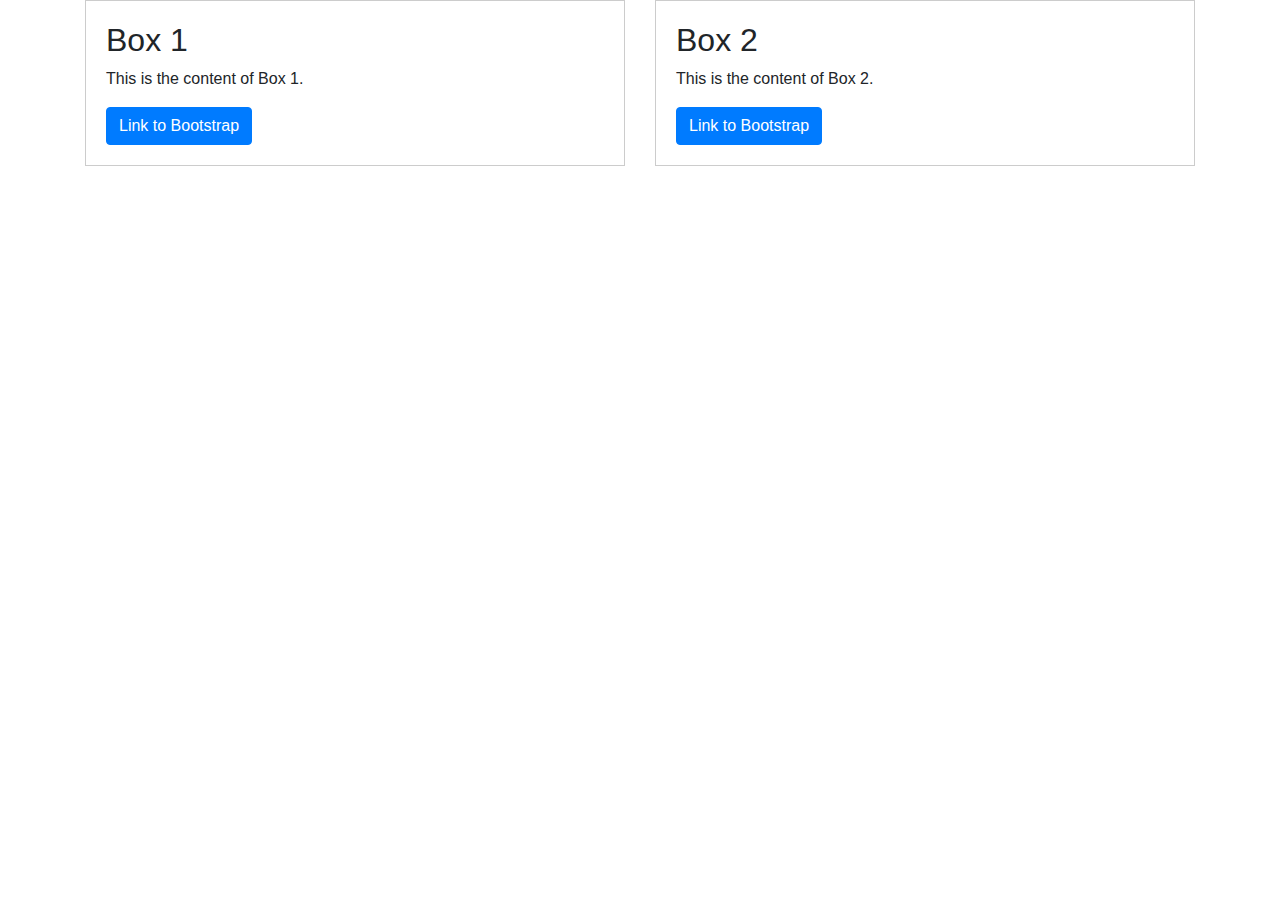
<file: Assignment_03/index.html>
<!DOCTYPE html>
<html lang="en">
<head>
  <meta charset="UTF-8">
  <meta name="viewport" content="width=device-width, initial-scale=1.0">
  <title>Bootstrap Boxes</title>
  <!-- Bootstrap CSS -->
  <link rel="stylesheet" href="https://maxcdn.bootstrapcdn.com/bootstrap/4.5.2/css/bootstrap.min.css">
  <style>
    .box {
      border: 1px solid #ccc;
      padding: 20px;
      margin-bottom: 20px;
    }
  </style>
</head>
<body>

<div class="container">
  <div class="row">
    <div class="col-sm-6">
      <div class="box">
        <h2>Box 1</h2>
        <p>This is the content of Box 1.</p>
        <a href="https://www.w3schools.com/bootstrap/bootstrap_ver.asp" class="btn btn-primary">Link to Bootstrap</a>
      </div>
    </div>
    <div class="col-sm-6">
      <div class="box">
        <h2>Box 2</h2>
        <p>This is the content of Box 2.</p>
        <a href="https://www.w3schools.com/bootstrap/bootstrap_ver.asp" class="btn btn-primary">Link to Bootstrap</a>
      </div>
    </div>
  </div>
</div>
</body>
</html>
</file>
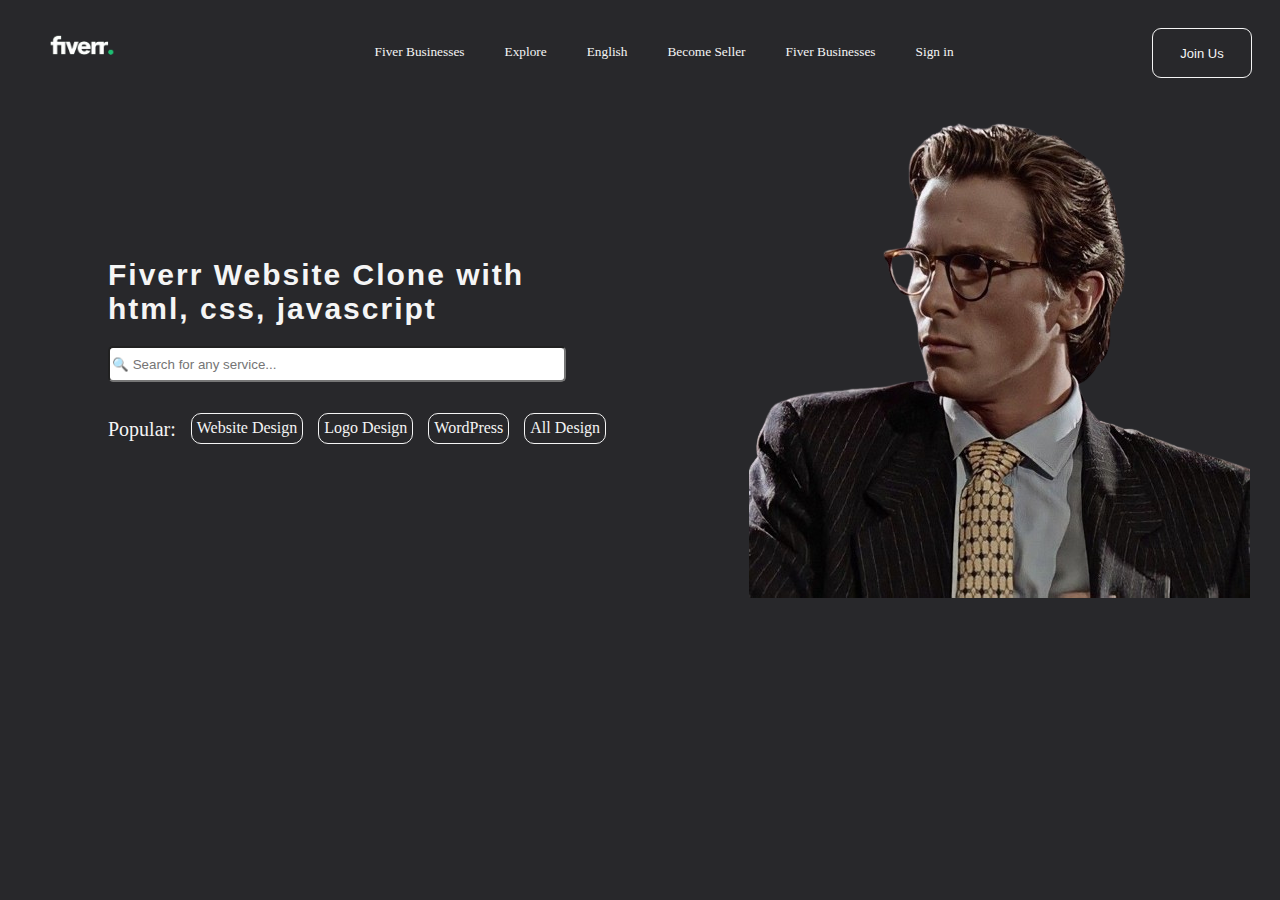
<file: Ass_02/Task_01/index.html>
<!DOCTYPE html>
<html>
    <head>
        <link rel="stylesheet" href="index.css" />
        <meta name="viewport" content="width=device-width, initial-scale=1">
        <link rel="stylesheet" href=
        "https://cdnjs.cloudflare.com/ajax/libs/font-awesome/4.7.0/css/font-awesome.min.css">
        <title>Fiverr Clone Landing Page</title>
    </head>
    <body class="body">
        <nav class="navbar">
            <img src="./images/fiver-logo.png" alt="fiver-logo" class="fiver-logo" />
            <ul class="list">
                <li>Fiver Businesses</li>
                <li>Explore</li>
                <li>English</li>
                <li>Become Seller</li>
                <li>Fiver Businesses</li>
                <li>Sign in</li>
            </ul>
            <button class="nav-button">Join Us</button>
        </nav>

        <section>
            <div class="hero">
                <h1>Fiverr Website Clone with <br> html, css, javascript</h1>
                <form>
                    <input type="text" placeholder="&#128269; Search for any service..." class="hero-input" />
                </form>

                <ul class="services">
                    <p>Popular:</p>
                    <li>Website Design</li>
                    <li>Logo Design</li>
                    <li>WordPress</li>
                    <li>All Design</li>
                </ul>
            </div>
            <div class="background-image">
                <img src="./images/get_services.png" alt="services" class="bg-image"/>
            </div>
        </section>

    </body>
</html>
</file>
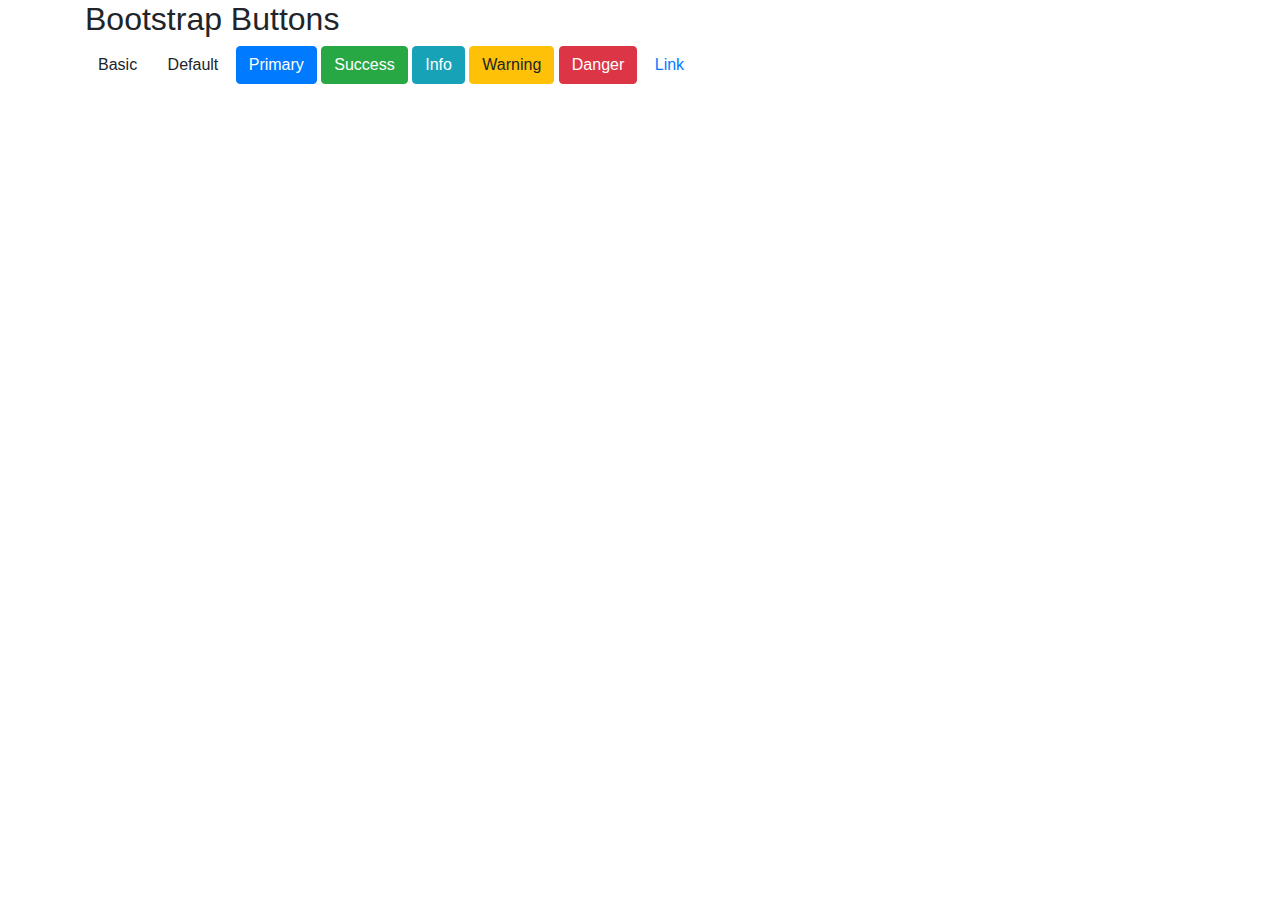
<file: Assignment_03/task2.html>
<!DOCTYPE html>
<html lang="en">
<head>
  <meta charset="UTF-8">
  <meta name="viewport" content="width=device-width, initial-scale=1.0">
  <title>Bootstrap Buttons</title>
  <!-- Bootstrap CSS -->
  <link rel="stylesheet" href="https://maxcdn.bootstrapcdn.com/bootstrap/4.5.2/css/bootstrap.min.css">
  <style>
    /* Additional styles if needed */
    .message {
      margin-top: 10px;
      font-weight: bold;
    }
  </style>
</head>
<body>

<div class="container">
  <h2>Bootstrap Buttons</h2>
  <button type="button" class="btn btn-basic" onclick="displayMessage('Basic Button clicked!')">Basic</button>
  <button type="button" class="btn btn-default" onclick="displayMessage('Default Button clicked!')">Default</button>
  <button type="button" class="btn btn-primary" onclick="displayMessage('Primary Button clicked!')">Primary</button>
  <button type="button" class="btn btn-success" onclick="displayMessage('Success Button clicked!')">Success</button>
  <button type="button" class="btn btn-info" onclick="displayMessage('Info Button clicked!')">Info</button>
  <button type="button" class="btn btn-warning" onclick="displayMessage('Warning Button clicked!')">Warning</button>
  <button type="button" class="btn btn-danger" onclick="displayMessage('Danger Button clicked!')">Danger</button>
  <button type="button" class="btn btn-link" onclick="displayMessage('Link Button clicked!')">Link</button>
</div>
<script>
</script>

</body>
</html>
</file>
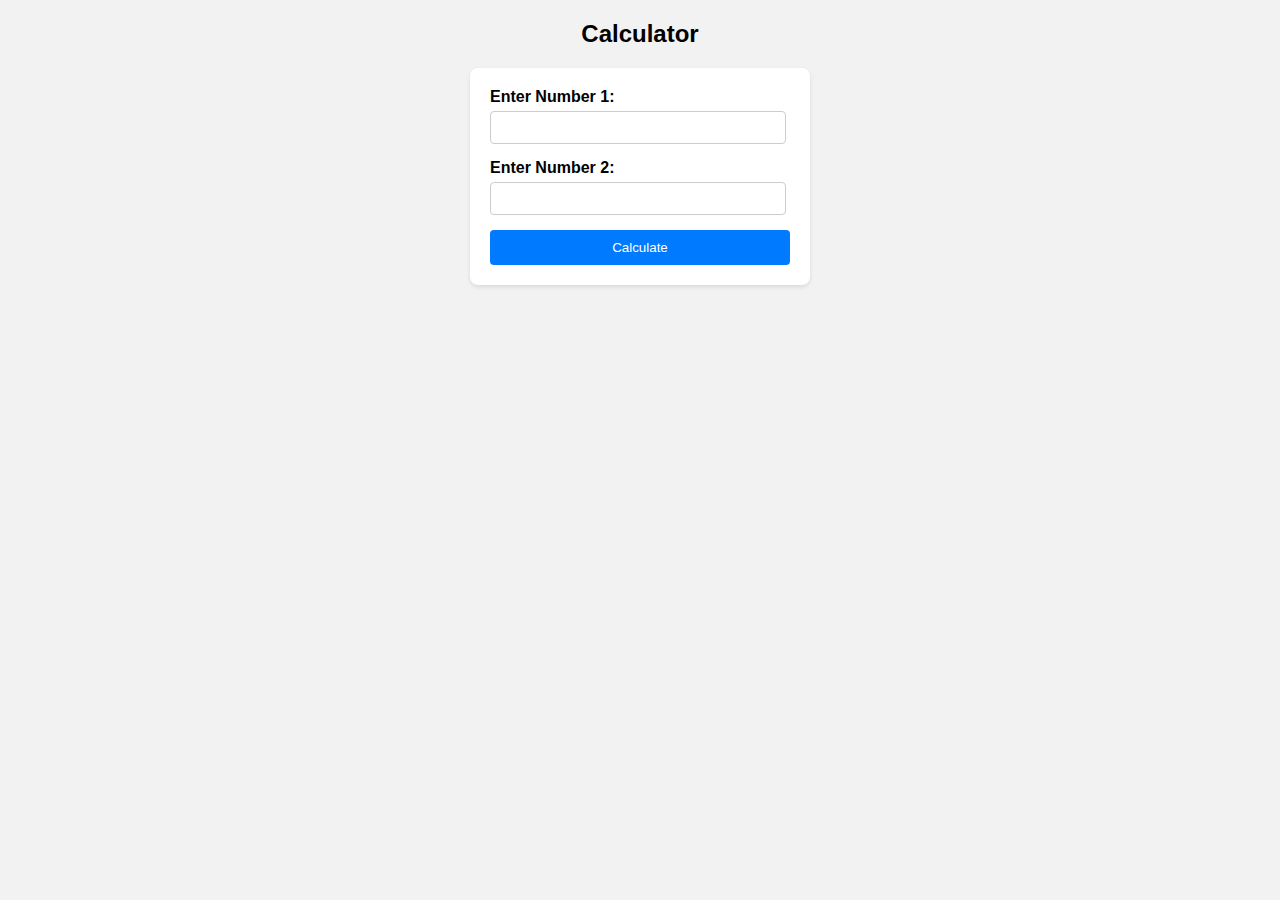
<file: Assignment_03/task3.html>
<!DOCTYPE html>
<html lang="en">
<head>
  <meta charset="UTF-8">
  <meta name="viewport" content="width=device-width, initial-scale=1.0">
  <link rel="stylesheet" href="task3.css">
  <title>Calculator</title>
</head>
<body>
  <h2>Calculator</h2>
  <form id="calculatorForm">
    <label for="num1">Enter Number 1:</label>
    <input type="number" id="num1" name="num1">
    <br>
    <label for="num2">Enter Number 2:</label>
    <input type="number" id="num2" name="num2">
    <br>
    <button type="button" onclick="calculate()">Calculate</button>
  </form>

  <div id="result"></div>

  <script src="task3.js"></script>
</body>
</html>
</file>
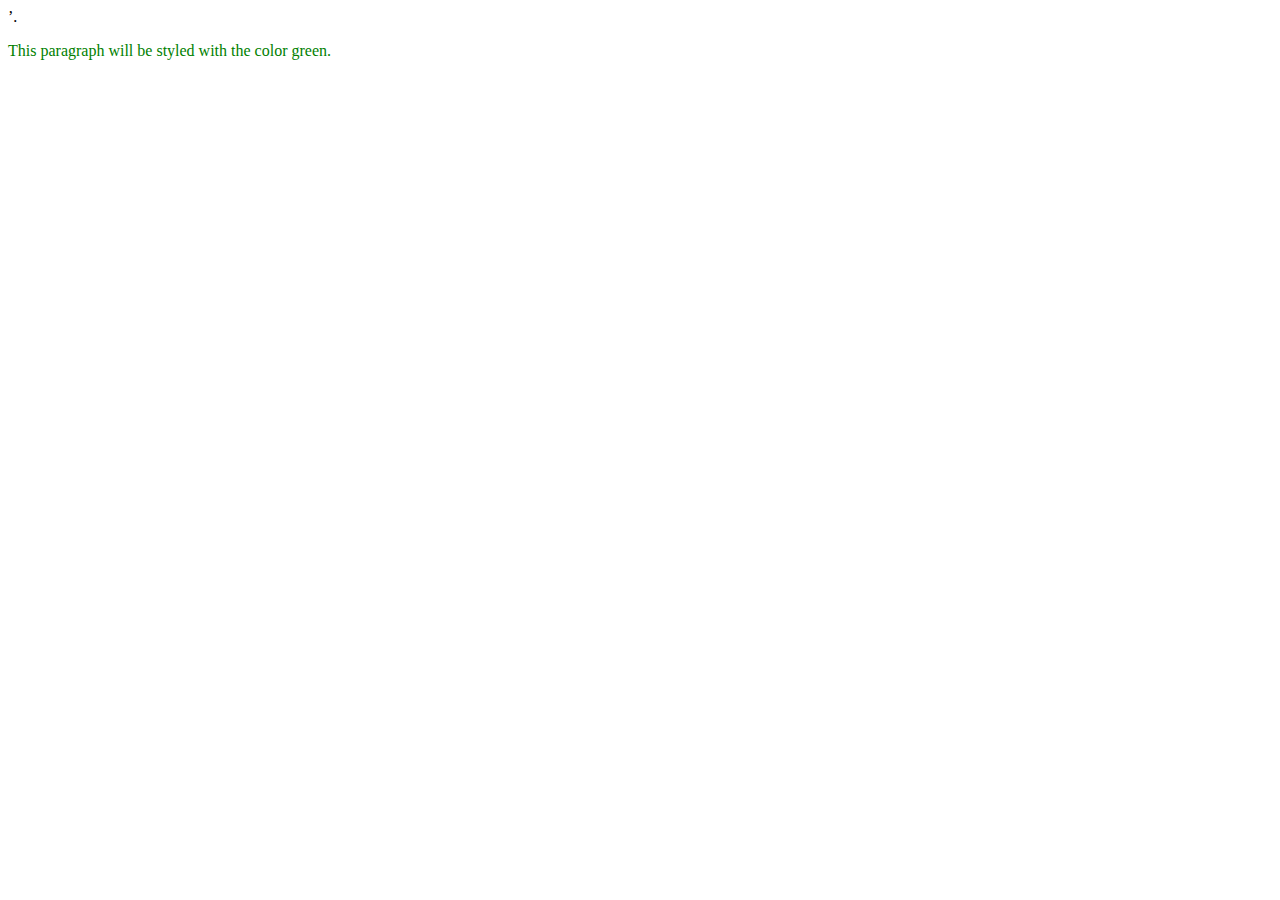
<file: Class_Activity_Week06/task1.html>
<!-- HTML:
Comments in HTML are enclosed within ‘<!--' and ‘-->’.
<!-- This is a HTML comment. -->
<!-- CSS: 
CSS comments are enclosed within ‘/*’ and ‘*/’.
/* This is a CSS comment. */
JavaScript:
•	Single-line comments start with // and continue until the end of the line.
Example:
// This is a single-line comment

•	Multi-line comments start with /* and end with */.
Example:
This is a multi-line comment. It can span multiple lines.  -->

<!DOCTYPE html>
<html>
<head>
    <title>Comments Example</title>
    <style>
        /* This is a CSS comment */
        p {
            color: green; /* This color is applied to paragraphs */
        }
    </style>
</head>
<body>
    <!-- This is a comment in HTML -->
    <p>This paragraph will be styled with the color green.</p>
    <script>
        // This is a JavaScript comment
        console.log("This message will be logged to the console.");
    </script>
</body>
</file>
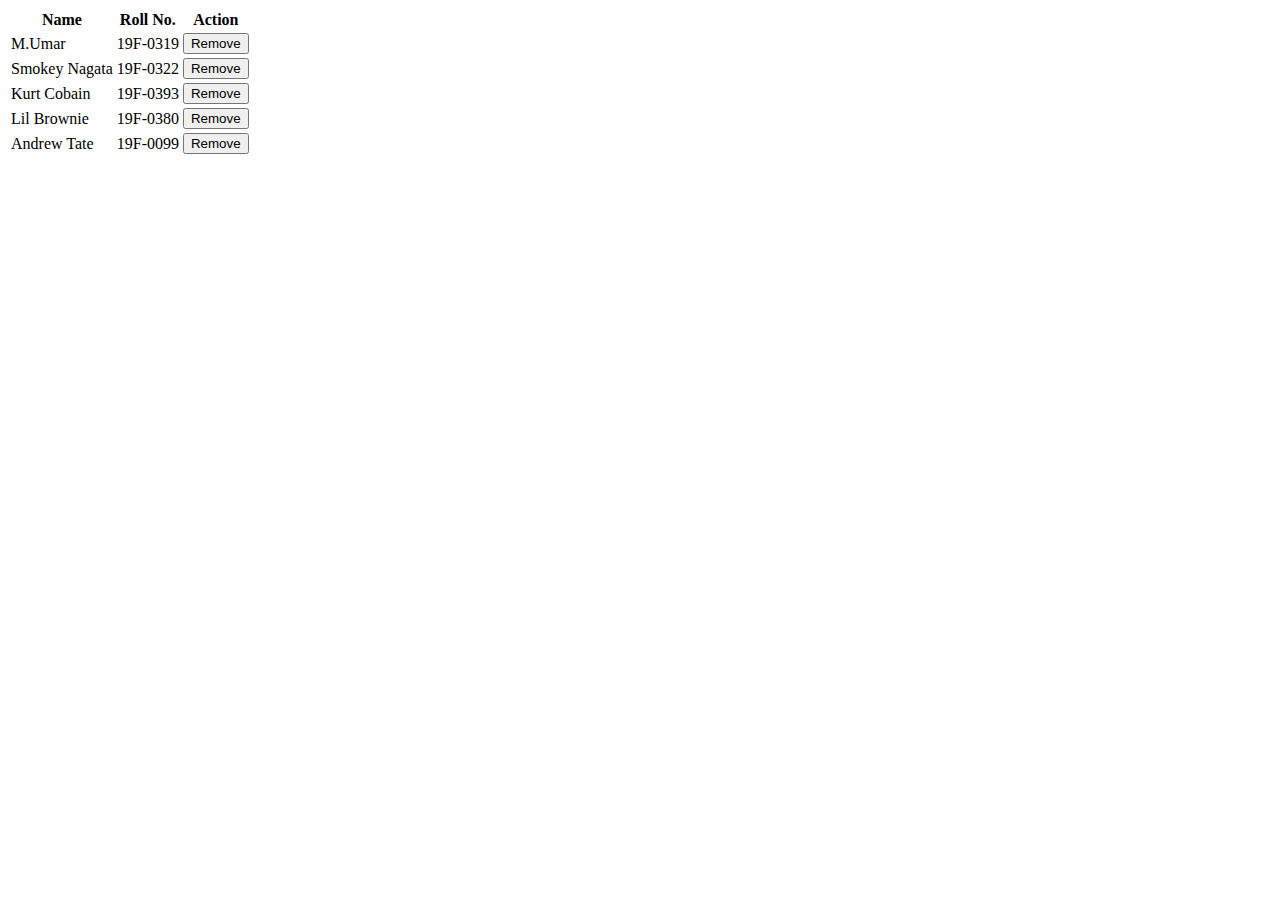
<file: Class_Activity_Week06/task4.html>
<!DOCTYPE html>
<html lang="en">
<head>
<meta charset="UTF-8">
<meta name="viewport" content="width=device-width, initial-scale=1.0">
<title>Remove Table Row with jQuery</title>
<script src="https://ajax.googleapis.com/ajax/libs/jquery/3.6.0/jquery.min.js"></script>
</head>
<body>

<table id="myTable">
    <tr>
        <th>Name</th>
        <th>Roll No.</th>
        <th>Action</th>
    </tr>
    <tr>
        <td>M.Umar</td>
        <td>19F-0319</td>
        <td><button class="removeRow">Remove</button></td>
    </tr>
    <tr>
        <td>Smokey Nagata</td>
        <td>19F-0322</td>
        <td><button class="removeRow">Remove</button></td>
    </tr>
    <tr>
      <td>Kurt Cobain</td>
      <td>19F-0393</td>
      <td><button class="removeRow">Remove</button></td>
    </tr>
    <tr>
      <td>Lil Brownie</td>
      <td>19F-0380</td>
      <td><button class="removeRow">Remove</button></td>
    </tr>
    <tr>
      <td>Andrew Tate</td>
      <td>19F-0099</td>
      <td><button class="removeRow">Remove</button></td>
    </tr>
</table>

<script>
$(document).ready(function(){
    // Event handler for the remove button
    $(".removeRow").click(function(){
        // Find the parent <tr> element and remove it
        $(this).closest("tr").remove();
    });
});
</script>

</body>
</html>
</file>
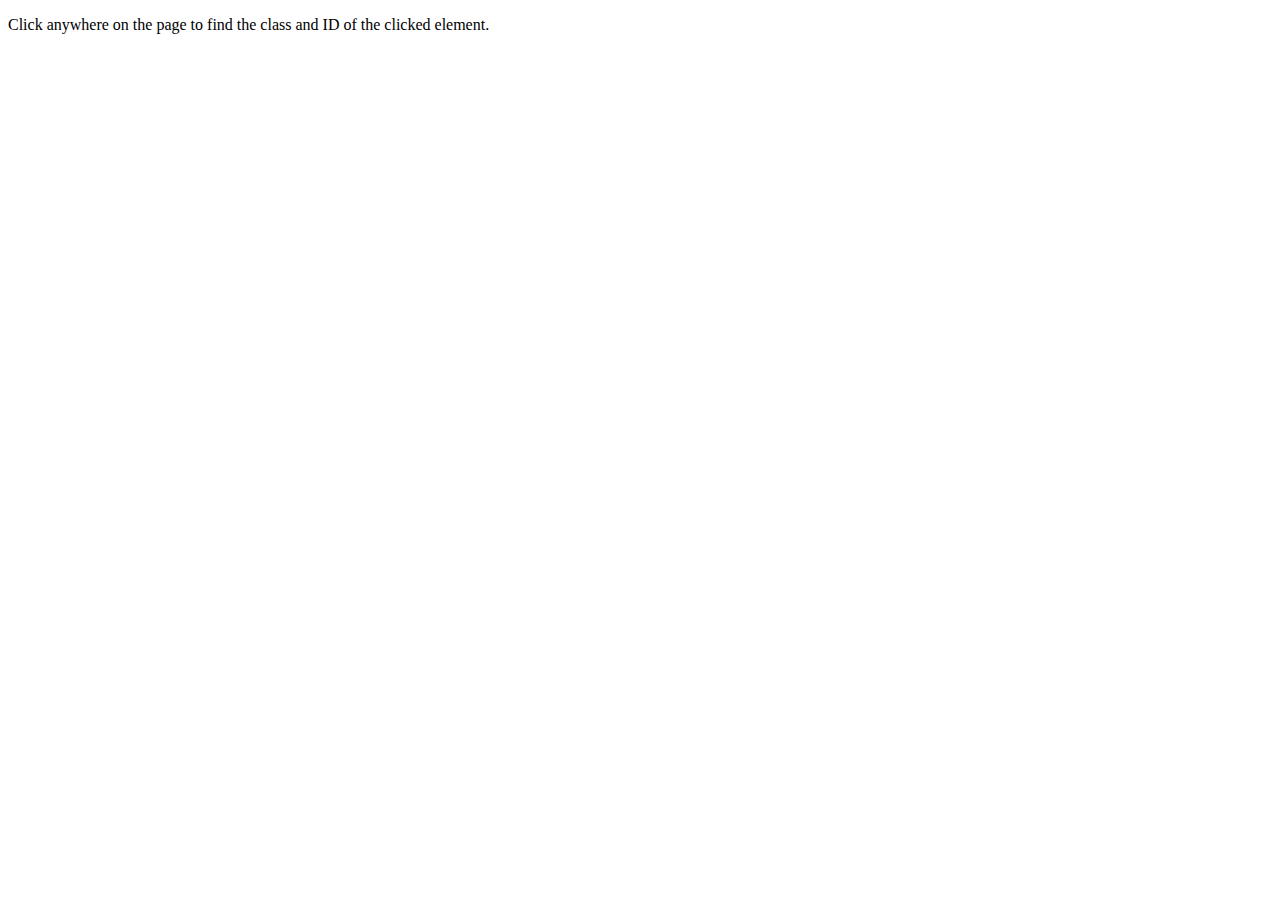
<file: Class_Activity_Week06/task5.html>
<!DOCTYPE html>
<html lang="en">
<head>
<meta charset="UTF-8">
<meta name="viewport" content="width=device-width, initial-scale=1.0">
<title>Find Class and ID of Clicked Element</title>
<script src="https://ajax.googleapis.com/ajax/libs/jquery/3.6.0/jquery.min.js"></script>
</head>
<body>

<div id="elementInfo">
    <p class="p-tag" id="I am a p tag">Click anywhere on the page to find the class and ID of the clicked element.</p>
</div>

<script>
$(document).ready(function(){
    $(document).click(function(event){
        var clickedElement = $(event.target); 
        
      
        var elementClass = clickedElement.attr('class');
        var elementID = clickedElement.attr('id');
        
       
        $('#elementInfo').html('<p>Clicked Element Class: ' + elementClass + '</p>' +
                              '<p>Clicked Element ID: ' + elementID + '</p>');
    });
});
</script>

</body>
</html>
</file>
<file: Ass_02/Task_01/index.css>
.body{
    background-color: #28282B;
}
.navbar{
    display: flex;
    height: 80px;
    justify-content: space-between;
}
.list{
    display: flex;
    justify-content: space-between;
    list-style: none;
}
.list li{
    margin: 10px;
    padding: 10px;
    font-family: 'Times New Roman', Times, serif;
    font-size: smaller;
    color: whitesmoke;
}
.list li:hover{
   color:  #1dbf73;
}
.nav-button{
    width: 100px;
    height: 50px;
    padding: 10px;
    margin: 20px;
    border: 1px solid whitesmoke;
    border-radius: 9px;
    color: whitesmoke;
    font-size: small;
    background-color: transparent;
}
.nav-button:hover{
    background-color:  #1dbf73;;
}
.hero{
    position: relative;
    top: 150px;
}
.hero h1{
    color: whitesmoke;
    font-size: 30px;
    font-family: sans-serif;
    margin-left: 100px;
    letter-spacing: 2px;
}
.hero-input{
    width: 450px;
    margin-left: 100px;
    height: 30px;
    border-radius: 5px;
}
.hero-input:focus{
    background-color:  #1dbf73;;
}
.search-icon{
    width: 50px;
    height: 30px;
}
.services{
    margin-left: 60px;
    display: flex;
}
.services p{
    font-size: 20px;
    color: whitesmoke;
}
.services li{
    list-style: none;
    margin-left: 15px;
    border: 1px solid whitesmoke;
    height: 19px;
    border-radius: 10px;
    padding: 5px;
    color: whitesmoke;
    margin-top: 15px;
}
.services li:hover{
    background-color: #1dbf73;
}
.background-image{
    position: absolute;
    right: 30px;
    top: 100px;
}
</file>
<file: Assignment_03/task3.css>
body {
    font-family: Arial, sans-serif;
    background-color: #f2f2f2;
  }
  h2 {
    text-align: center;
  }
  #calculatorForm {
    width: 300px;
    margin: 0 auto;
    background-color: #fff;
    padding: 20px;
    border-radius: 8px;
    box-shadow: 0 2px 4px rgba(0, 0, 0, 0.1);
  }
  label {
    font-weight: bold;
  }
  input[type="number"] {
    width: calc(100% - 22px);
    padding: 8px;
    margin-top: 5px;
    margin-bottom: 15px;
    border: 1px solid #ccc;
    border-radius: 4px;
  }
  button {
    width: 100%;
    padding: 10px;
    background-color: #007bff;
    color: #fff;
    border: none;
    border-radius: 4px;
    cursor: pointer;
  }
  button:hover {
    background-color: #0056b3;
  }
  #result {
    margin-top: 20px;
    text-align: center;
  }
</file>
